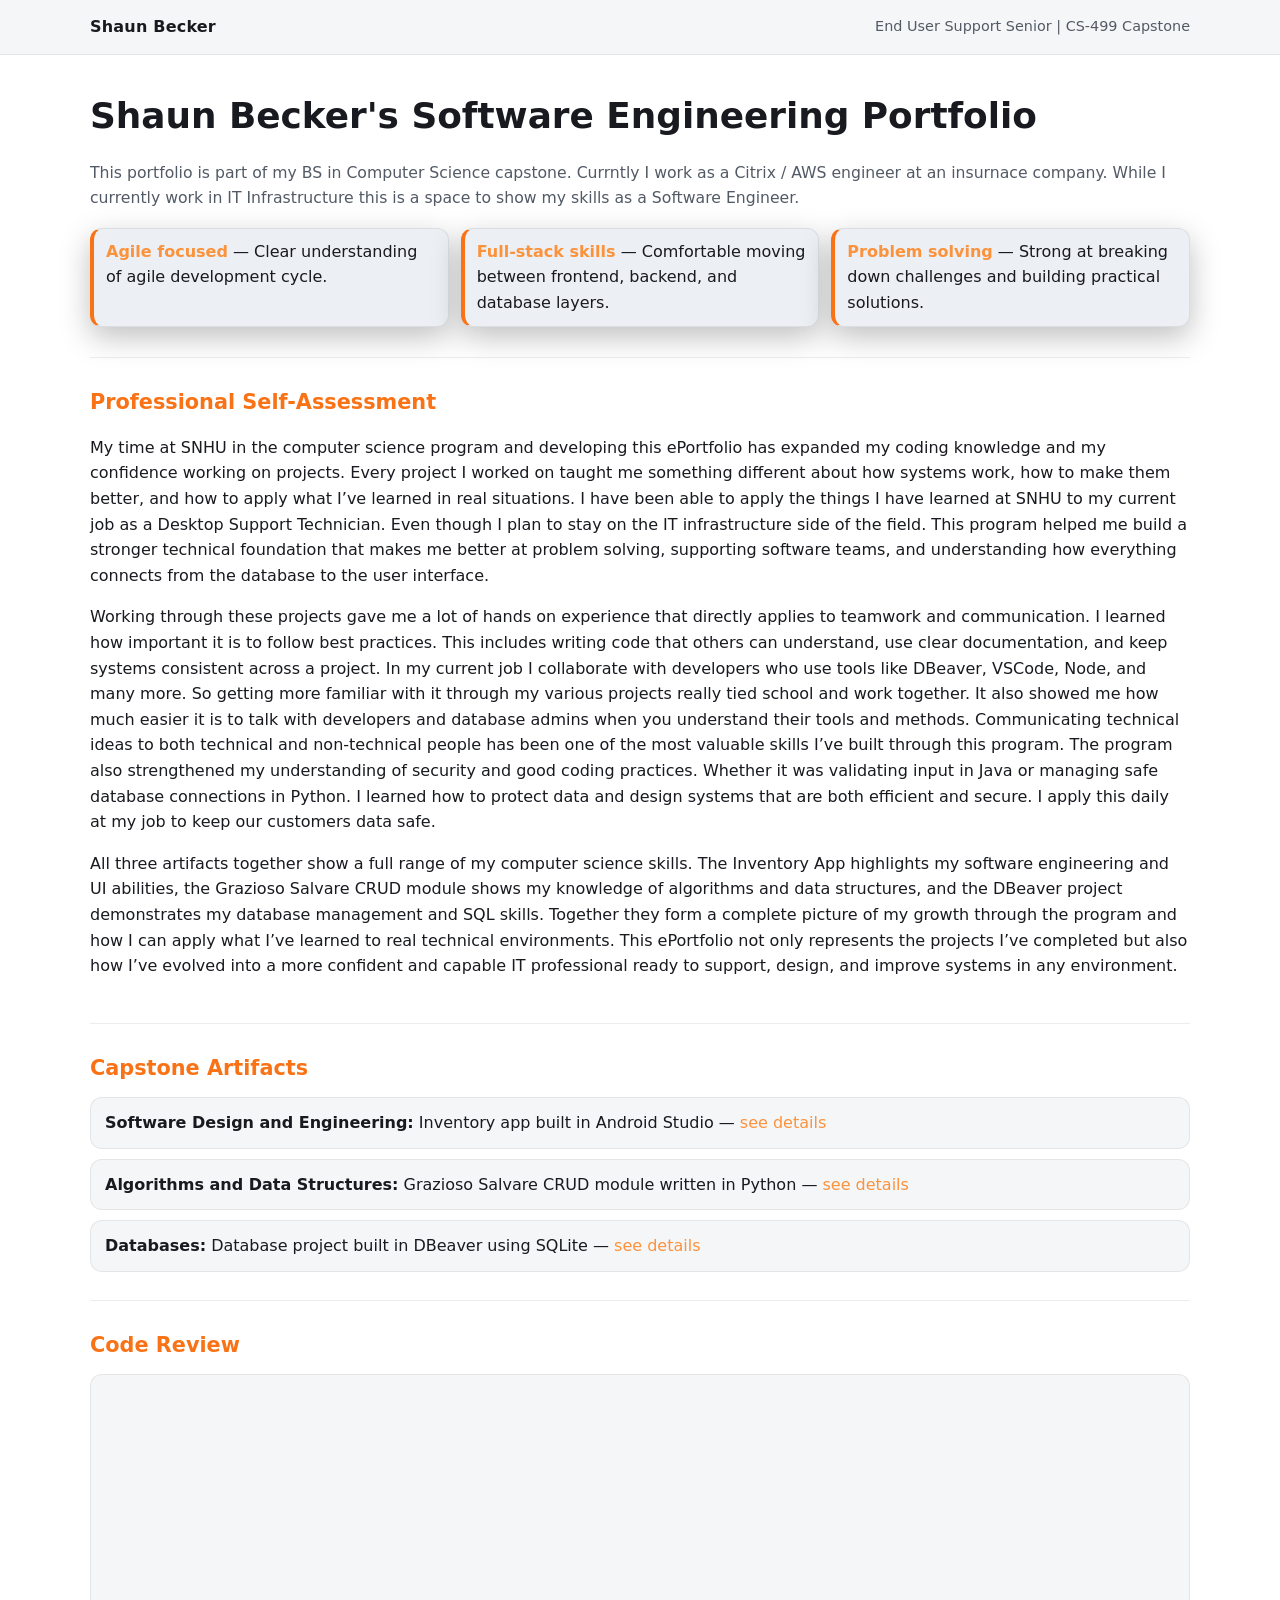
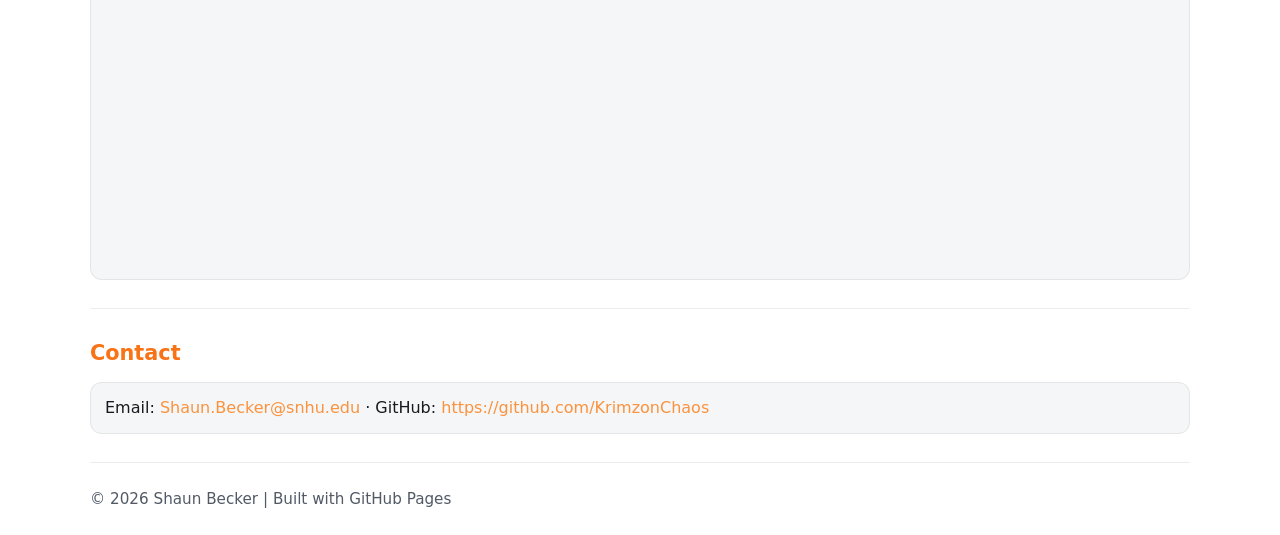
<file: index.html>
<html lang="en">

<head>
    <meta charset="utf-8" />
    <meta name="viewport" content="width=device-width, initial-scale=1" />
    <title>Shaun Becker | Portfolio</title>
    <meta name="description" content="Capstone portfolio and project artifacts." />
    <link rel="stylesheet" href="styles.css" />
</head>

<body>
    <div class="topbar">
        <div class="container topbar-inner">
            <div class="brand">Shaun Becker</div>
            <div class="tag">End User Support Senior | CS-499 Capstone</div>
        </div>
    </div>


    <main class="container">
        <section class="hero">
            <h1>Shaun Becker's Software Engineering Portfolio</h1>
            <p class="subtitle">This portfolio is part of my BS in Computer Science capstone. Currntly I work as a Citrix / AWS engineer
                at an insurnace company. While I currently work in IT Infrastructure this is a space to show my skills as a Software Engineer.
            </p>
            <div class="pills">
                <div class="pill"><b>Agile focused</b> — Clear understanding of agile development cycle. </div>
                <div class="pill"><b>Full-stack skills</b> — Comfortable moving between frontend, backend, and database layers.</div>
                <div class="pill"><b>Problem solving</b> — Strong at breaking down challenges and building practical solutions.</div>
            </div>
        </section>

        <section class="section" id="assessment">
            <h2>Professional Self-Assessment</h2>
            <p>
                My time at SNHU in the computer science program and developing this ePortfolio has expanded my coding knowledge and my confidence working on projects. 
                Every project I worked on taught me something different about how systems work, how to make them better, and how to apply what I’ve learned in real situations. 
                I have been able to apply the things I have learned at SNHU to my current job as a Desktop Support Technician. 
                Even though I plan to stay on the IT infrastructure side of the field. This program helped me build a stronger technical foundation that makes me better 
                at problem solving, supporting software teams, and understanding how everything connects from the database to the user interface.
            </p>

            <p>
                Working through these projects gave me a lot of hands on experience that directly applies to teamwork and communication. 
                I learned how important it is to follow best practices. This includes writing code that others can understand, use clear documentation, 
                and keep systems consistent across a project. In my current job I collaborate with developers who use tools like DBeaver, VSCode, Node, and many more. 
                So getting more familiar with it through my various projects really tied school and work together. It also showed me how much easier it is to talk with 
                developers and database admins when you understand their tools and methods. Communicating technical ideas to both technical and non-technical people has 
                been one of the most valuable skills I’ve built through this program. The program also strengthened my understanding of security and good coding practices. 
                Whether it was validating input in Java or managing safe database connections in Python. I learned how to protect data and design systems that are both 
                efficient and secure. I apply this daily at my job to keep our customers data safe.
            </p>

            <p>
                All three artifacts together show a full range of my computer science skills. The Inventory App highlights my software engineering and UI abilities, 
                the Grazioso Salvare CRUD module shows my knowledge of algorithms and data structures, and the DBeaver project demonstrates my database management and 
                SQL skills. Together they form a complete picture of my growth through the program and how I can apply what I’ve learned to real technical environments. 
                This ePortfolio not only represents the projects I’ve completed but also how I’ve evolved into a more confident and capable IT professional ready to 
                support, design, and improve systems in any environment.
            </p>
        </section>


        <section class="section" id="artifacts">
            <h2>Capstone Artifacts</h2>
            <div class="list">
                <div class="card"> <strong>Software Design and Engineering:</strong> Inventory app built in Android Studio —
                    <a href="software_design.html">see details</a></div>
                <div class="card"> <strong>Algorithms and Data Structures:</strong> Grazioso Salvare CRUD module written in Python — <a href="algorithms_data_structures.html">see details</a></div>
                <div class="card"> <strong>Databases:</strong> Database project built in DBeaver using SQLite — <a href="databases.html">see details</a></div>
            </div>
        </section>


        <section class="section" id="codeReview">
            <h2>Code Review</h2>
        
            <div class="card">
                <iframe width="100%" height="480" src="https://www.youtube.com/embed/kS4kYBqHO2U" title="YouTube video player"
                    frameborder="0"
                    allow="accelerometer; autoplay; clipboard-write; encrypted-media; gyroscope; picture-in-picture; web-share"
                    allowfullscreen>
                </iframe>
            </div>
        </section>


        <section class="section" id="contact">
            <h2>Contact</h2>
            <div class="card">Email: <a href="Shaun.Becker@snhu.edu">Shaun.Becker@snhu.edu </a> · GitHub: <a
                    href="https://github.com/KrimzonChaos" target="_blank" rel="noopener">https://github.com/KrimzonChaos </a></div>
        </section>


        <footer>
            © <span id="y"></span> Shaun Becker | Built with GitHub Pages
        </footer>
    </main>


    <script>document.getElementById('y').textContent = new Date().getFullYear();</script>
</body>

</html>
</file>
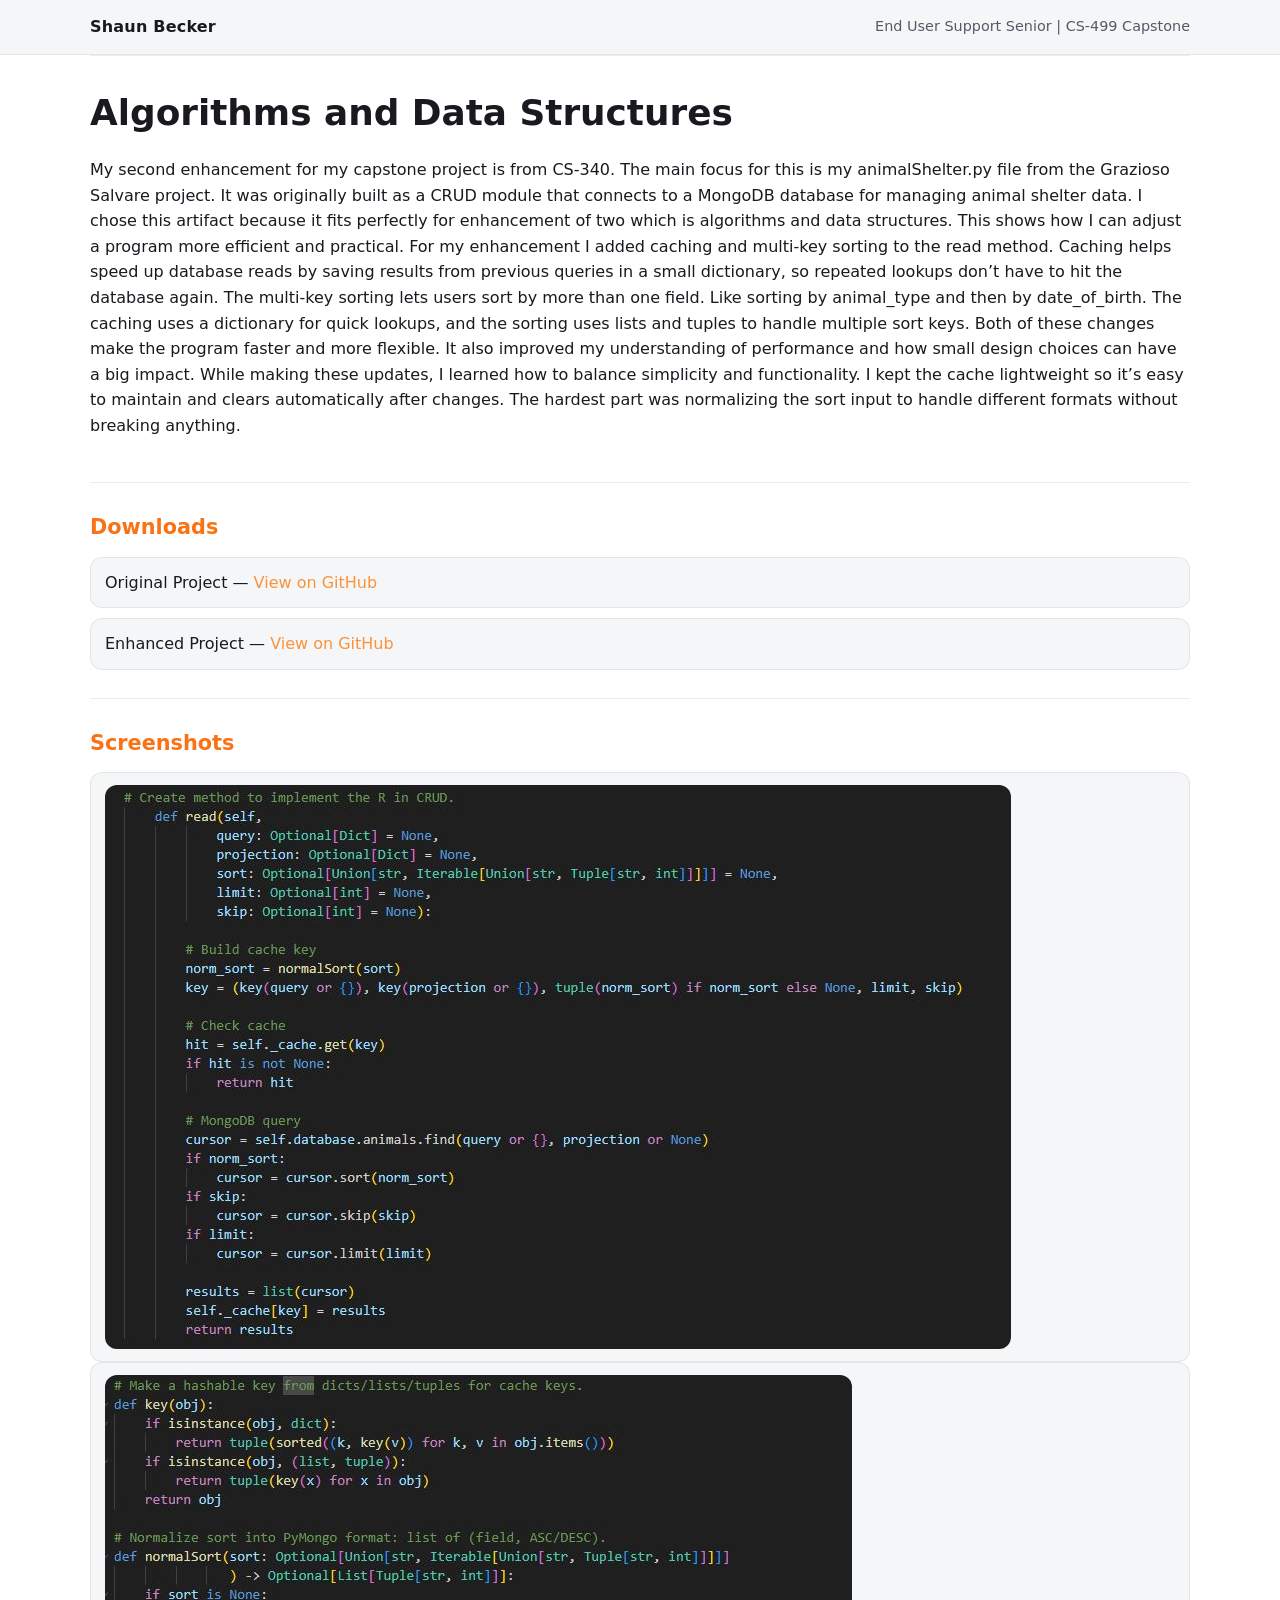
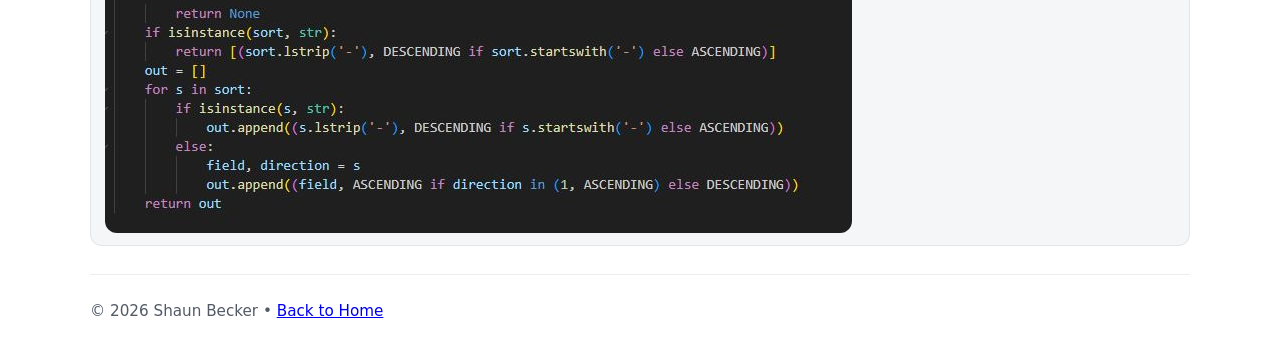
<file: algorithms_data_structures.html>
<html lang="en">
<head>
  <meta charset="utf-8">
  <meta name="viewport" content="width=device-width, initial-scale=1">
  <title>Mobile Apps | Shaun Becker</title>
  <link rel="stylesheet" href="styles.css">
</head>
<body>
  <div class="topbar">
    <div class="container topbar-inner">
      <div class="brand"><a href="index.html" style="text-decoration:none;color:inherit;">Shaun Becker</a></div>
      <div class="tag">End User Support Senior | CS-499 Capstone</div>
    </div>
  </div>

  <main class="container">
    <section class="section">
      <h1>Algorithms and Data Structures</h1>
      <p>
        My second enhancement for my capstone project is from CS-340. The main focus for this is my animalShelter.py file from the Grazioso Salvare project. 
        It was originally built as a CRUD module that connects to a MongoDB database for managing animal shelter data. I chose this artifact because it fits 
        perfectly for enhancement of two which is algorithms and data structures. This shows how I can adjust a program more efficient and practical. For my enhancement 
        I added caching and multi-key sorting to the read method. Caching helps speed up database reads by saving results from previous queries in a small dictionary, 
        so repeated lookups don’t have to hit the database again. The multi-key sorting lets users sort by more than one field. Like sorting by animal_type and then 
        by date_of_birth. The caching uses a dictionary for quick lookups, and the sorting uses lists and tuples to handle multiple sort keys. Both of these changes 
        make the program faster and more flexible. It also improved my understanding of performance and how small design choices can have a big impact. While making 
        these updates, I learned how to balance simplicity and functionality. I kept the cache lightweight so it’s easy to maintain and clears automatically after 
        changes. The hardest part was normalizing the sort input to handle different formats without breaking anything. 
      </p>
    </section>

    <section class="section">
        <h2>Downloads</h2>
        <div class="list">
            <div class="card">
                Original Project —
                <a href="https://github.com/KrimzonChaos/KrimzonChaos.github.io/tree/main/Enhancement%202/Original" target="_blank" rel="noopener">
                    View on GitHub
                </a>
            </div>
    
            <div class="card">
                Enhanced Project —
                <a href="https://github.com/KrimzonChaos/KrimzonChaos.github.io/tree/main/Enhancement%202/Enhanced" target="_blank" rel="noopener">
                    View on GitHub
                </a>
            </div>
        </div>
    </section>

    <section class="section">
      <h2>Screenshots</h2>
      <div class="card">
        <img src="assets/Algorithms1.JPG" alt="Screenshot of Android app" style="max-width:100%;border-radius:12px;">
      </div>
      <div class="card">
        <img src="assets/Algorithms2.JPG" alt="Screenshot of Android app" style="max-width:100%;border-radius:12px;">
      </div>
    </section>
  </main>

  <footer class="container">© <span id="y"></span> Shaun Becker • <a href="index.html">Back to Home</a></footer>
  <script>document.getElementById('y').textContent = new Date().getFullYear();</script>
</body>
</html>
</file>
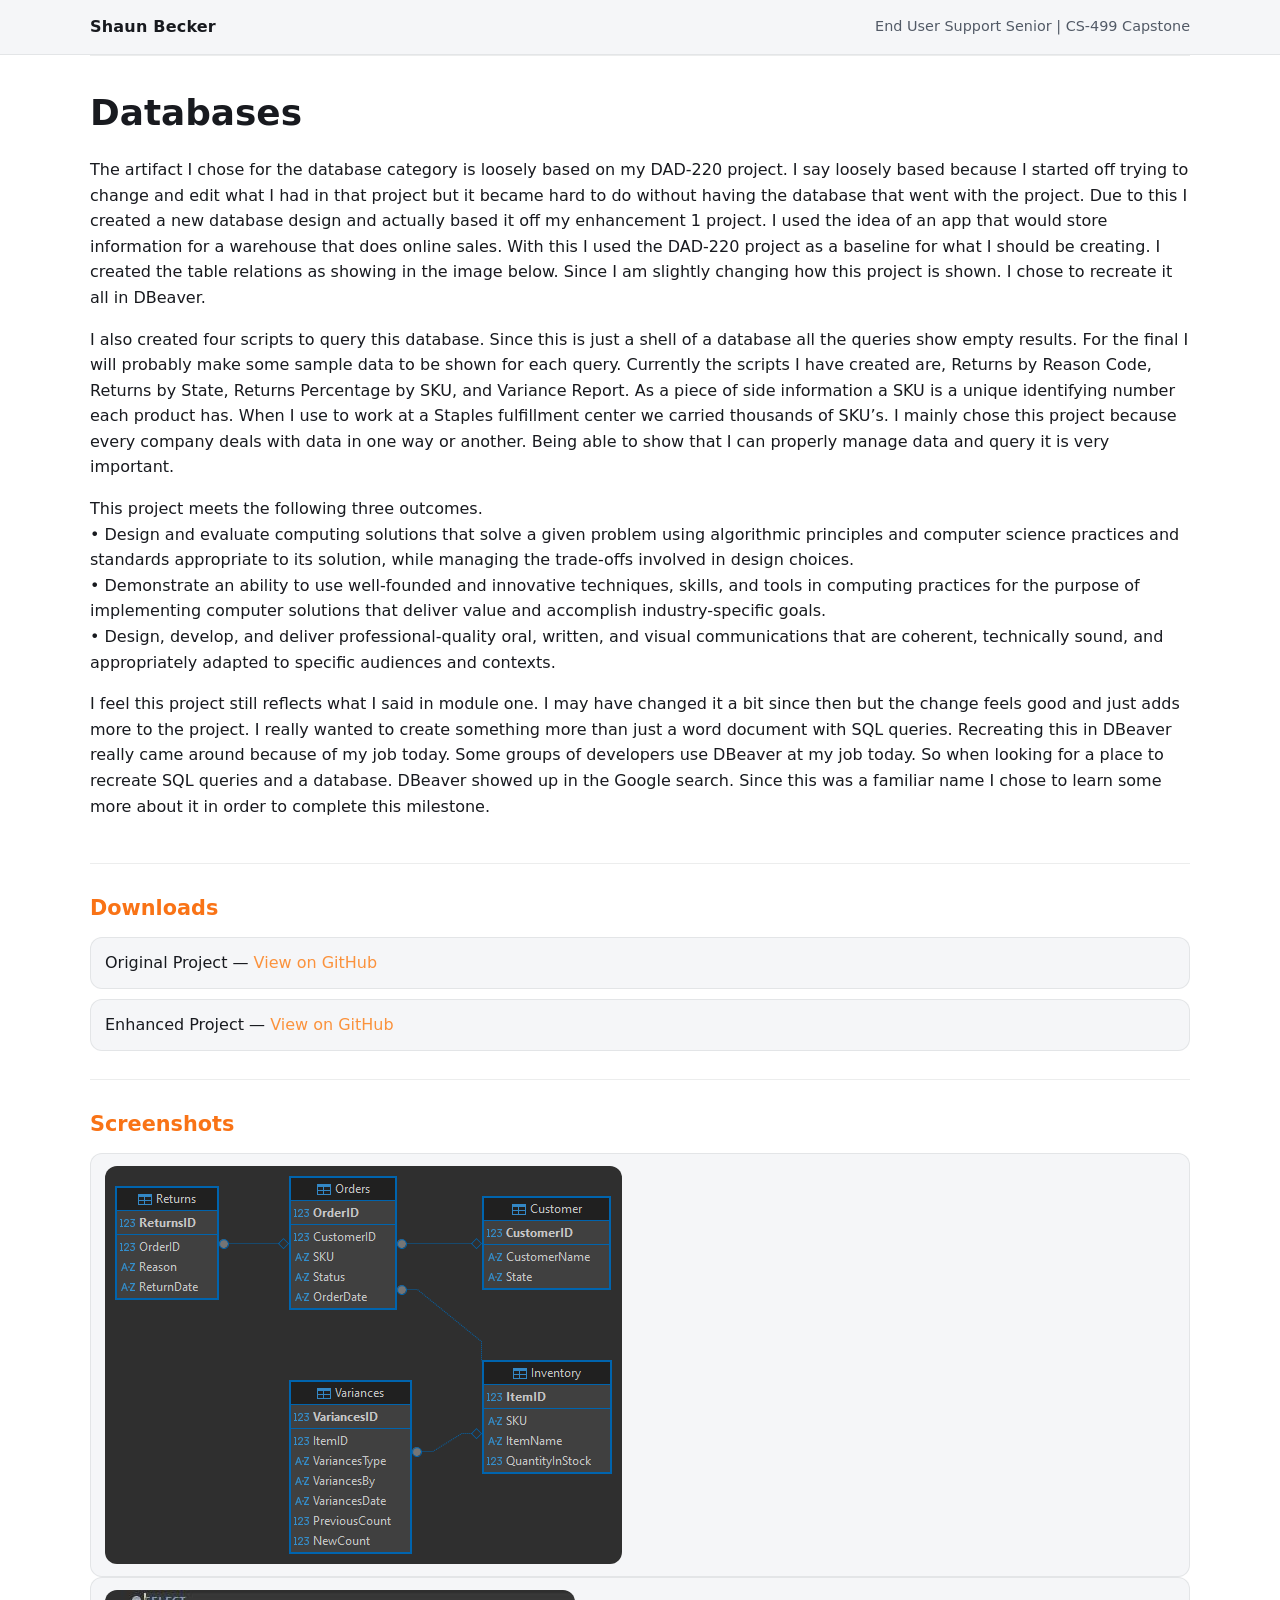
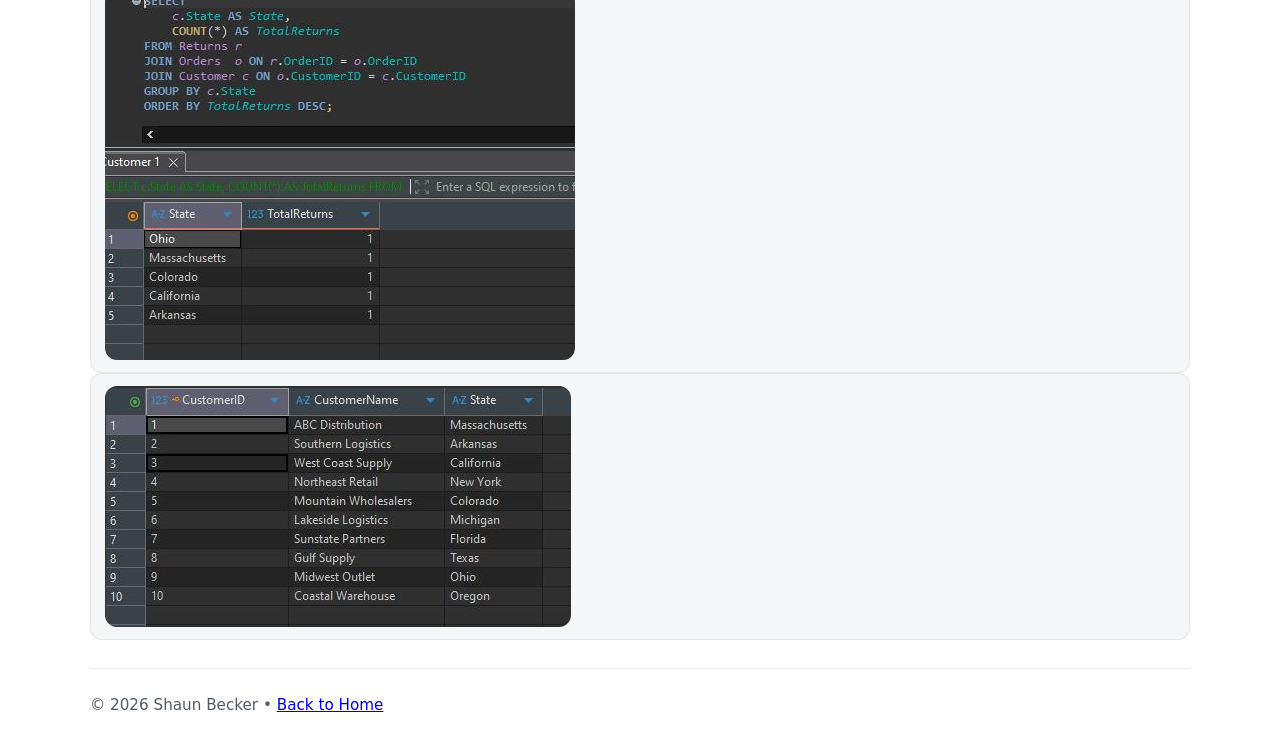
<file: databases.html>
<html lang="en">

<head>
    <meta charset="utf-8">
    <meta name="viewport" content="width=device-width, initial-scale=1">
    <title>Databases | Shaun Becker</title>
    <link rel="stylesheet" href="styles.css">
</head>

<body>
    <div class="topbar">
        <div class="container topbar-inner">
            <div class="brand"><a href="index.html" style="text-decoration:none;color:inherit;">Shaun Becker</a></div>
            <div class="tag">End User Support Senior | CS-499 Capstone</div>
        </div>
    </div>

    <main class="container">
        <section class="section">
            <h1>Databases</h1>
            <p>
                The artifact I chose for the database category is loosely based on my DAD-220 project. I say loosely
                based because I started off trying to change and edit what I had
                in that project but it became hard to do without having the database that went with the project. Due to
                this I created a new database design and actually based it off
                my enhancement 1 project. I used the idea of an app that would store information for a warehouse that
                does online sales. With this I used the DAD-220 project
                as a baseline for what I should be creating. I created the table relations as showing in the image
                below. Since I am slightly changing how this project is shown.
                I chose to recreate it all in DBeaver.
            </p>

            <p>
                I also created four scripts to query this database. Since this is just a shell of a database all the
                queries show empty results. For the final I will probably make some sample data to be shown for each
                query. Currently the scripts I have created are, Returns by Reason Code, Returns by State, Returns
                Percentage by SKU, and Variance Report. As a piece of side information a SKU is a unique identifying
                number each product has. When I use to work at a Staples fulfillment center we carried thousands of
                SKU’s. I mainly chose this project because every company deals with data in one way or another. Being
                able to show that I can properly manage data and query it is very important.
            </p>

            <p>
                This project meets the following three outcomes.<br>
                • Design and evaluate computing solutions that solve a given problem using algorithmic principles and
                computer science practices and standards appropriate to its solution, while managing the trade-offs
                involved in design choices.<br>
                • Demonstrate an ability to use well-founded and innovative techniques, skills, and tools in computing
                practices for the purpose of implementing computer solutions that deliver value and accomplish
                industry-specific goals.<br>
                • Design, develop, and deliver professional-quality oral, written, and visual communications that are
                coherent, technically sound, and appropriately adapted to specific audiences and contexts.<br>
            </p>

            <p>
                I feel this project still reflects what I said in module one. I may have changed it a bit since then but
                the change feels good and just adds more to the project. I really wanted to create something more than
                just a word document with SQL queries. Recreating this in DBeaver really came around because of my job
                today. Some groups of developers use DBeaver at my job today. So when looking for a place to recreate
                SQL queries and a database. DBeaver showed up in the Google search. Since this was a familiar name I
                chose to learn some more about it in order to complete this milestone.

            </p>
        </section>

        <section class="section">
            <h2>Downloads</h2>
            <div class="list">
                <div class="card">
                    Original Project —
                    <a href="https://github.com/KrimzonChaos/KrimzonChaos.github.io/tree/main/Enhancement%203/Original"
                        target="_blank" rel="noopener">
                        View on GitHub
                    </a>
                </div>

                <div class="card">
                    Enhanced Project —
                    <a href="https://github.com/KrimzonChaos/KrimzonChaos.github.io/tree/main/Enhancement%203/Enhanced"
                        target="_blank" rel="noopener">
                        View on GitHub
                    </a>
                </div>
            </div>
        </section>

        <section class="section">
            <h2>Screenshots</h2>
            <div class="card">
                <img src="assets/Database.png" alt="Screenshot of the software design project"
                    style="max-width:100%;border-radius:12px;">
            </div>
            <div class="card">
                <img src="assets/Database2.JPG" alt="Screenshot of Android app"
                    style="max-width:100%;border-radius:12px;">
            </div>
            <div class="card">
                <img src="assets/Database3.JPG" alt="Screenshot of Android app"
                    style="max-width:100%;border-radius:12px;">
            </div>
        </section>
    </main>

    <footer class="container">© <span id="y"></span> Shaun Becker • <a href="index.html">Back to Home</a></footer>
    <script>document.getElementById('y').textContent = new Date().getFullYear();</script>
</body>

</html>
</file>
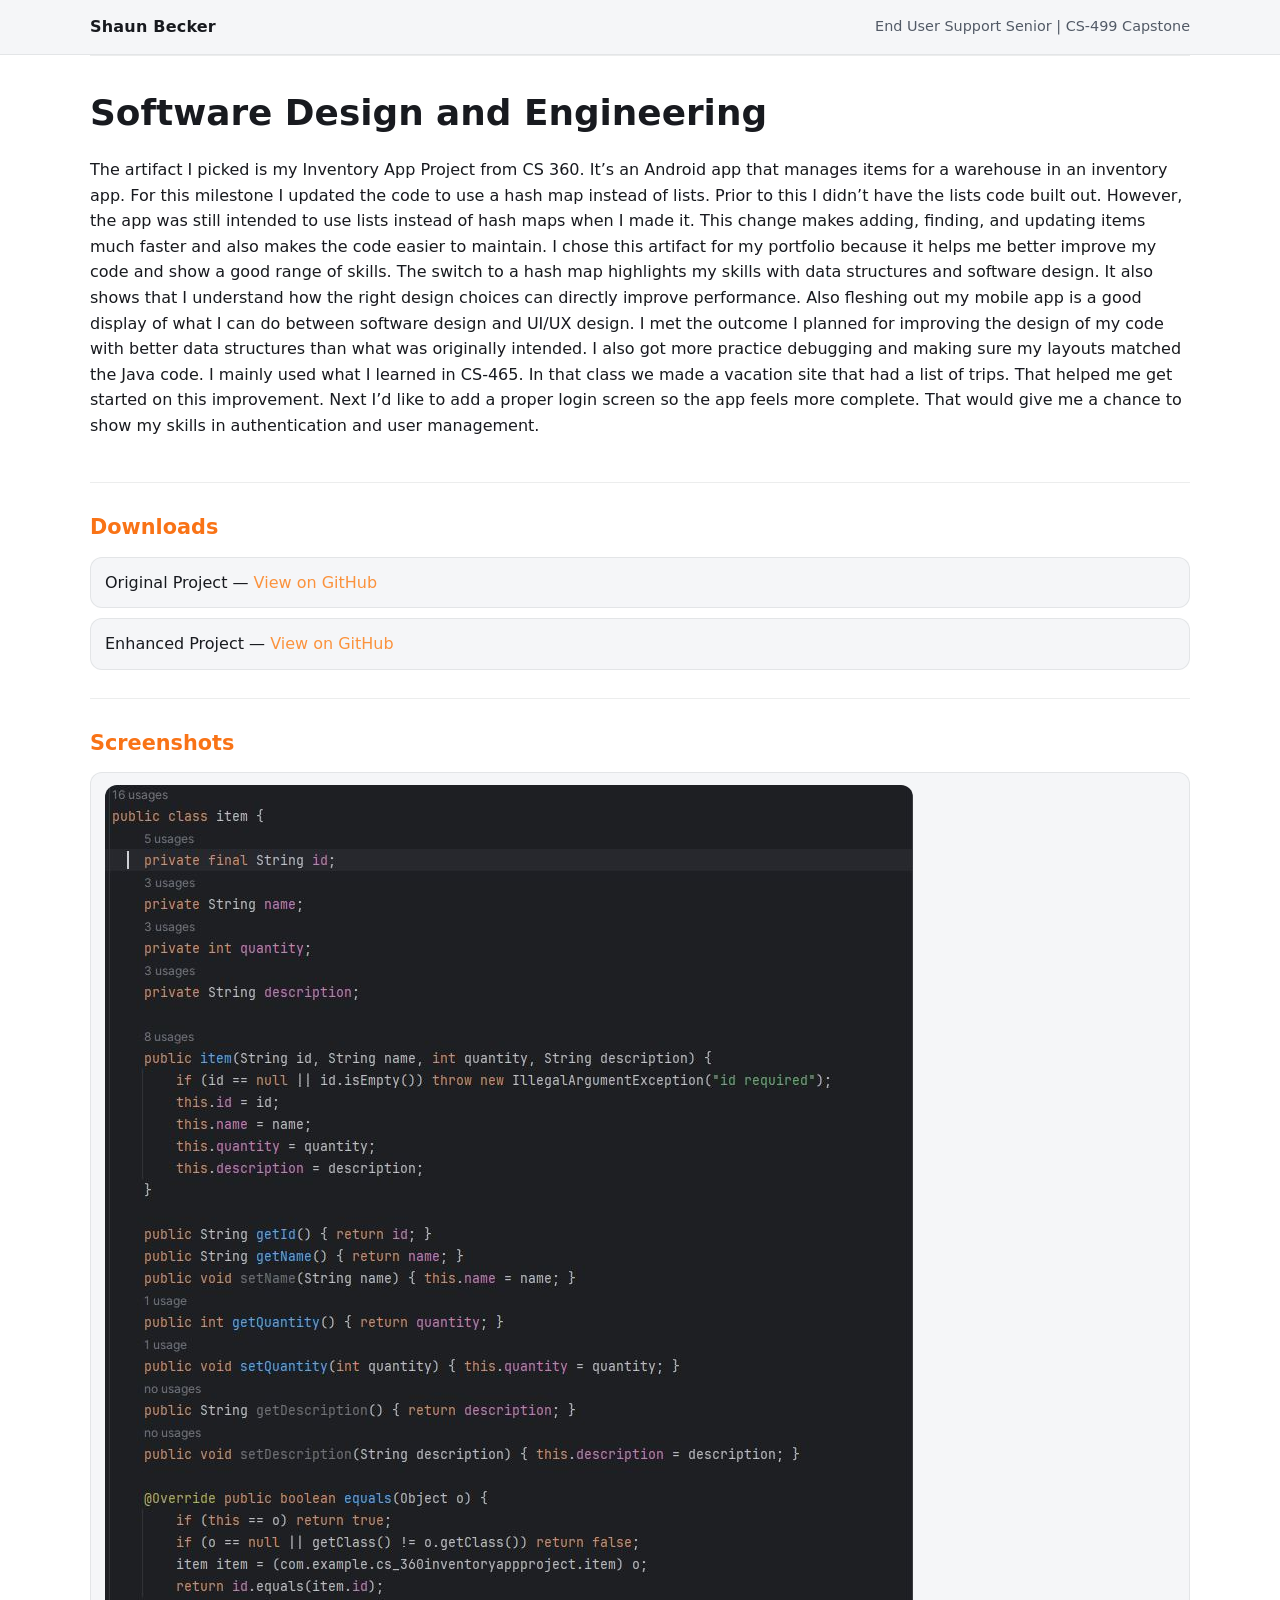
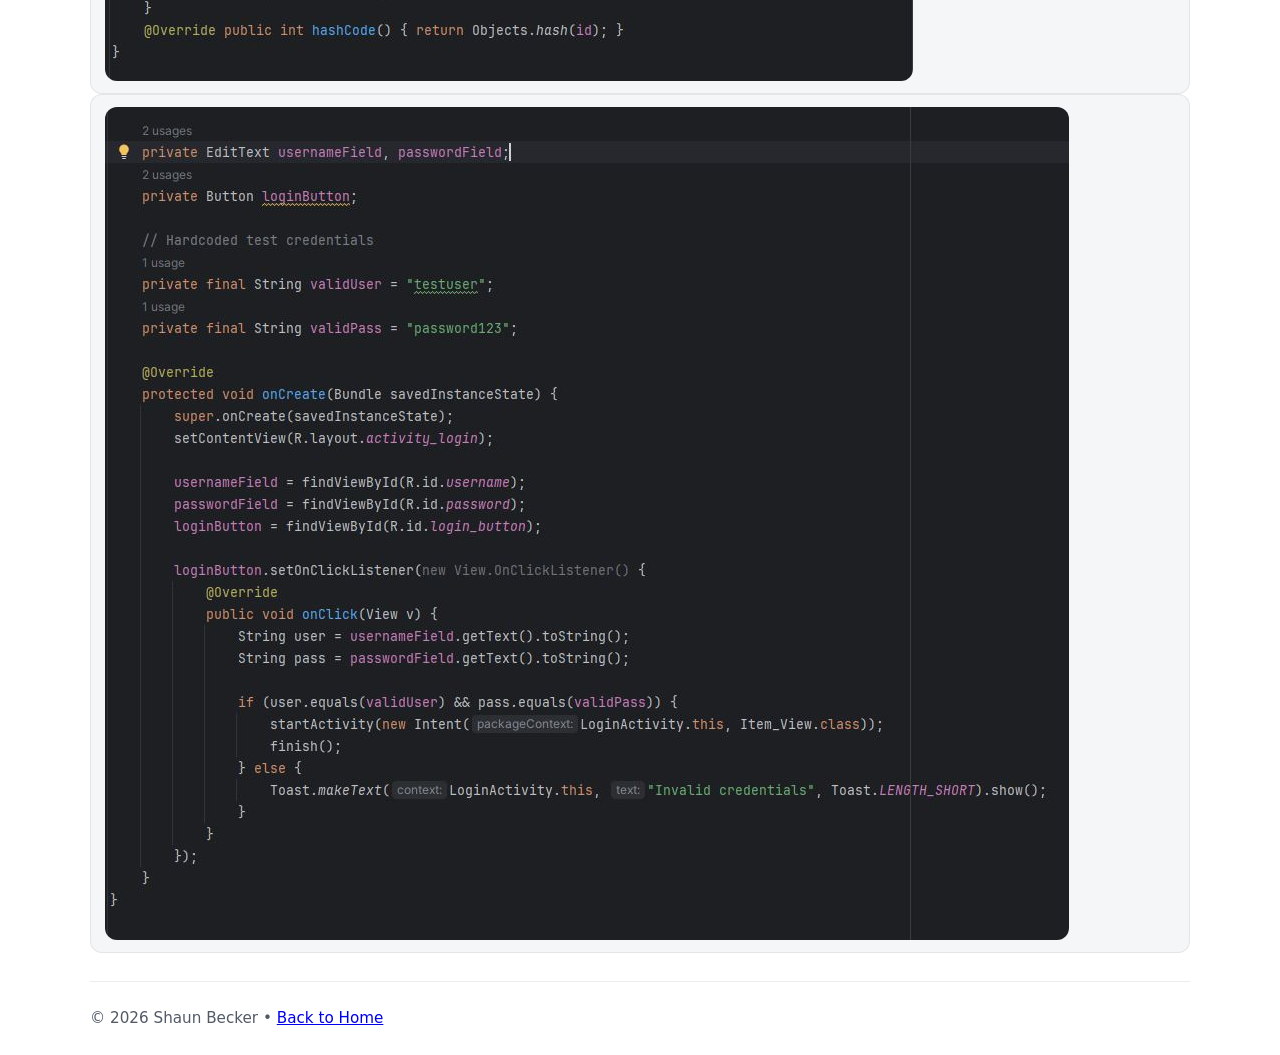
<file: software_design.html>
<html lang="en">
<head>
  <meta charset="utf-8">
  <meta name="viewport" content="width=device-width, initial-scale=1">
  <title>Software Design & Engineering | Shaun Becker</title>
  <link rel="stylesheet" href="styles.css">
</head>
<body>
  <div class="topbar">
    <div class="container topbar-inner">
      <div class="brand"><a href="index.html" style="text-decoration:none;color:inherit;">Shaun Becker</a></div>
      <div class="tag">End User Support Senior | CS-499 Capstone</div>
    </div>
  </div>

  <main class="container">
    <section class="section">
      <h1>Software Design and Engineering</h1>
      <p>
        The artifact I picked is my Inventory App Project from CS 360. It’s an Android app that manages items for a warehouse in an inventory app. 
        For this milestone I updated the code to use a hash map instead of lists. Prior to this I didn’t have the lists code built out. However, the app 
        was still intended to use lists instead of hash maps when I made it. This change makes adding, finding, and updating items much faster and also 
        makes the code easier to maintain. I chose this artifact for my portfolio because it helps me better improve my code and show a good range of skills. 
        The switch to a hash map highlights my skills with data structures and software design. It also shows that I understand how the right design choices can 
        directly improve performance. Also fleshing out my mobile app is a good display of what I can do between software design and UI/UX design. 
        I met the outcome I planned for improving the design of my code with better data structures than what was originally intended. I also got more practice 
        debugging and making sure my layouts matched the Java code. I mainly used what I learned in CS-465. In that class we made a vacation site that had a list of trips. 
        That helped me get started on this improvement. Next I’d like to add a proper login screen so the app feels more complete. That would give me a chance to 
        show my skills in authentication and user management. 
      </p>
    </section>

    <section class="section">
        <h2>Downloads</h2>
        <div class="list">
            <div class="card">
                Original Project —
                <a href="https://github.com/KrimzonChaos/KrimzonChaos.github.io/tree/main/Enhancement%201/Original" target="_blank" rel="noopener">
                    View on GitHub
                </a>
            </div>
    
            <div class="card">
                Enhanced Project —
                <a href="https://github.com/KrimzonChaos/KrimzonChaos.github.io/tree/main/Enhancement%201/Enhanced" target="_blank" rel="noopener">
                    View on GitHub
                </a>
            </div>
        </div>
    </section>

    <section class="section">
      <h2>Screenshots</h2>
      <div class="card">
        <img src="assets/Software_design1.JPG" alt="Screenshot of the software design project" style="max-width:100%;border-radius:12px;">
      </div>
      <div class="card">
        <img src="assets/Software_design2.JPG" alt="Screenshot of the software design project" style="max-width:100%;border-radius:12px;">
      </div>
    </section>
  </main>

  <footer class="container">© <span id="y"></span> Shaun Becker • <a href="index.html">Back to Home</a></footer>
  <script>document.getElementById('y').textContent = new Date().getFullYear();</script>
</body>
</html>
</file>
<file: styles.css>
:root {
    /* Gray + Orange theme */
    --bg: #0f0f12;
    /* near-black gray */
    --bg-soft: #16171b;
    /* card base */
    --bg-softer: #1e2025;
    /* pill base */
    --text: #e9e9ec;
    /* light text */
    --muted: #a8acb3;
    /* muted text */
    --accent: #f97316;
    /* orange-500 */
    --accent-2: #fb923c;
    /* orange-400 */
    --line: rgba(255, 255, 255, .08);
    --radius: 12px;
    --shadow: 0 10px 30px rgba(0, 0, 0, .25);
}

@media (prefers-color-scheme: light) {
    :root {
        --bg: #ffffff;
        --bg-soft: #f5f6f8;
        --bg-softer: #eceff3;
        --text: #181a1f;
        --muted: #525a66;
        --line: rgba(24, 26, 31, .08);
    }
}

* {
    box-sizing: border-box
}

html,
body {
    margin: 0;
    padding: 0
}

body {
    font-family: system-ui, -apple-system, Segoe UI, Roboto, Helvetica, Arial, sans-serif;
    background: var(--bg);
    color: var(--text);
    line-height: 1.6
}

.container {
    width: min(1100px, 92%);
    margin-inline: auto
}

/* Top bar */
.topbar {
    position: sticky;
    top: 0;
    z-index: 50;
    background: linear-gradient(180deg, rgba(249, 115, 22, .15), var(--bg-soft) 0%);
    border-bottom: 1px solid var(--line)
}

.topbar-inner {
    display: flex;
    align-items: center;
    justify-content: space-between;
    padding: 14px 0
}

.brand {
    font-weight: 700;
    letter-spacing: .2px
}

.tag {
    font-size: .9rem;
    color: var(--muted)
}

/* Section headers */
h1,
h2 {
    margin: 0 0 12px
}

h1 {
    font-size: clamp(1.6rem, 2.8vw, 2.4rem)
}

h2 {
    font-size: clamp(1.1rem, 2vw, 1.3rem);
    color: var(--accent)
}

.section {
    padding: 28px 0;
    border-top: 1px solid var(--line)
}

/* Hero */
.hero {
    padding: 32px 0 12px
}

.subtitle {
    font-size: .98rem;
    color: var(--muted)
}

/* Pills */
.pills {
    display: grid;
    grid-template-columns: repeat(3, minmax(0, 1fr));
    gap: 12px;
    margin: 18px 0
}

@media (max-width: 900px) {
    .pills {
        grid-template-columns: repeat(2, minmax(0, 1fr));
    }
}

@media (max-width: 600px) {
    .pills {
        grid-template-columns: 1fr;
    }
}

.pill {
    background: var(--bg-softer);
    border: 1px solid var(--line);
    border-left: 4px solid var(--accent);
    padding: 10px 12px;
    border-radius: var(--radius);
    box-shadow: var(--shadow)
}

.pill b {
    color: var(--accent-2)
}

/* Cards list */
.list {
    display: grid;
    grid-template-columns: 1fr;
    gap: 10px
}

.card {
    background: var(--bg-soft);
    border: 1px solid var(--line);
    border-radius: var(--radius);
    padding: 12px 14px
}

.card a {
    color: var(--accent-2);
    text-decoration: none
}

.card a:hover {
    text-decoration: underline
}

/* Footer */
footer {
    padding: 24px 0;
    border-top: 1px solid var(--line);
    color: var(--muted);
    font-size: .95rem
}
</file>
